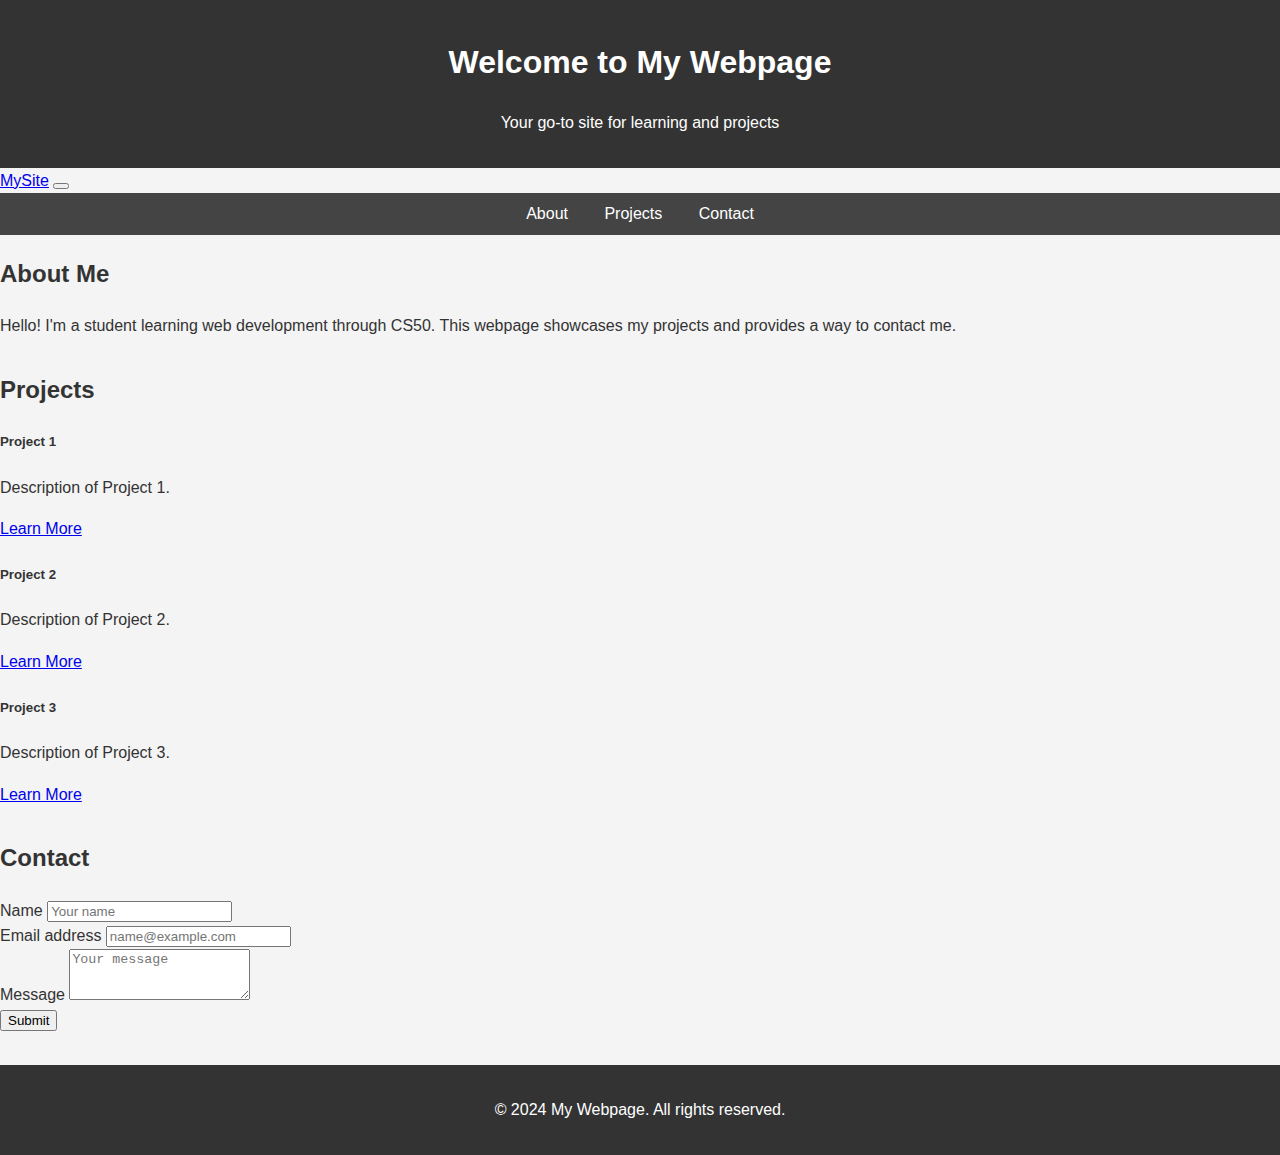
<file: Class Challenges/homepage/index.html>
<!DOCTYPE html>
<html lang="en">
    <head>
        <link href="https://cdn.jsdelivr.net/npm/bootstrap@5.2.3/dist/css/bootstrap.min.css" rel="stylesheet" integrity="sha384-rbsA2VBKQhggwzxH7pPCaAqO46MgnOM80zW1RWuH61DGLwZJEdK2Kadq2F9CUG65" crossorigin="anonymous">
        <script src="https://cdn.jsdelivr.net/npm/bootstrap@5.2.3/dist/js/bootstrap.bundle.min.js" integrity="sha384-kenU1KFdBIe4zVF0s0G1M5b4hcpxyD9F7jL+jjXkk+Q2h455rYXK/7HAuoJl+0I4" crossorigin="anonymous"></script>
        <link href="styles.css" rel="stylesheet">
        <title>My Webpage</title>
    </head>
    <body>
        <!-- Header -->
        <header class="bg-primary text-white text-center py-3">
            <h1>Welcome to My Webpage</h1>
            <p>Your go-to site for learning and projects</p>
        </header>

        <!-- Navigation Bar -->
        <nav class="navbar navbar-expand-lg navbar-dark bg-dark">
            <div class="container-fluid">
                <a class="navbar-brand" href="#">MySite</a>
                <button class="navbar-toggler" type="button" data-bs-toggle="collapse" data-bs-target="#navbarNav" aria-controls="navbarNav" aria-expanded="false" aria-label="Toggle navigation">
                    <span class="navbar-toggler-icon"></span>
                </button>
                <div class="collapse navbar-collapse" id="navbarNav">
                    <ul class="navbar-nav">
                        <li class="nav-item">
                            <a class="nav-link active" aria-current="page" href="#about">About</a>
                        </li>
                        <li class="nav-item">
                            <a class="nav-link" href="#projects">Projects</a>
                        </li>
                        <li class="nav-item">
                            <a class="nav-link" href="#contact">Contact</a>
                        </li>
                    </ul>
                </div>
            </div>
        </nav>

        <!-- Main Content -->
        <div class="container my-5">
            <!-- About Section -->
            <section id="about" class="mb-5">
                <h2>About Me</h2>
                <p>Hello! I'm a student learning web development through CS50. This webpage showcases my projects and provides a way to contact me.</p>
            </section>

            <!-- Projects Section -->
            <section id="projects" class="mb-5">
                <h2>Projects</h2>
                <div class="row">
                    <div class="col-md-4">
                        <div class="card">
                            <div class="card-body">
                                <h5 class="card-title">Project 1</h5>
                                <p class="card-text">Description of Project 1.</p>
                                <a href="#" class="btn btn-primary">Learn More</a>
                            </div>
                        </div>
                    </div>
                    <div class="col-md-4">
                        <div class="card">
                            <div class="card-body">
                                <h5 class="card-title">Project 2</h5>
                                <p class="card-text">Description of Project 2.</p>
                                <a href="#" class="btn btn-primary">Learn More</a>
                            </div>
                        </div>
                    </div>
                    <div class="col-md-4">
                        <div class="card">
                            <div class="card-body">
                                <h5 class="card-title">Project 3</h5>
                                <p class="card-text">Description of Project 3.</p>
                                <a href="#" class="btn btn-primary">Learn More</a>
                            </div>
                        </div>
                    </div>
                </div>
            </section>

            <!-- Contact Section -->
            <section id="contact" class="mb-5">
                <h2>Contact</h2>
                <form>
                    <div class="mb-3">
                        <label for="name" class="form-label">Name</label>
                        <input type="text" class="form-control" id="name" placeholder="Your name">
                    </div>
                    <div class="mb-3">
                        <label for="email" class="form-label">Email address</label>
                        <input type="email" class="form-control" id="email" placeholder="name@example.com">
                    </div>
                    <div class="mb-3">
                        <label for="message" class="form-label">Message</label>
                        <textarea class="form-control" id="message" rows="3" placeholder="Your message"></textarea>
                    </div>
                    <button type="submit" class="btn btn-primary">Submit</button>
                </form>
            </section>
        </div>

        <!-- Footer -->
        <footer class="bg-dark text-white text-center py-3">
            <p>© 2024 My Webpage. All rights reserved.</p>
        </footer>
    </body>
</html>
</file>
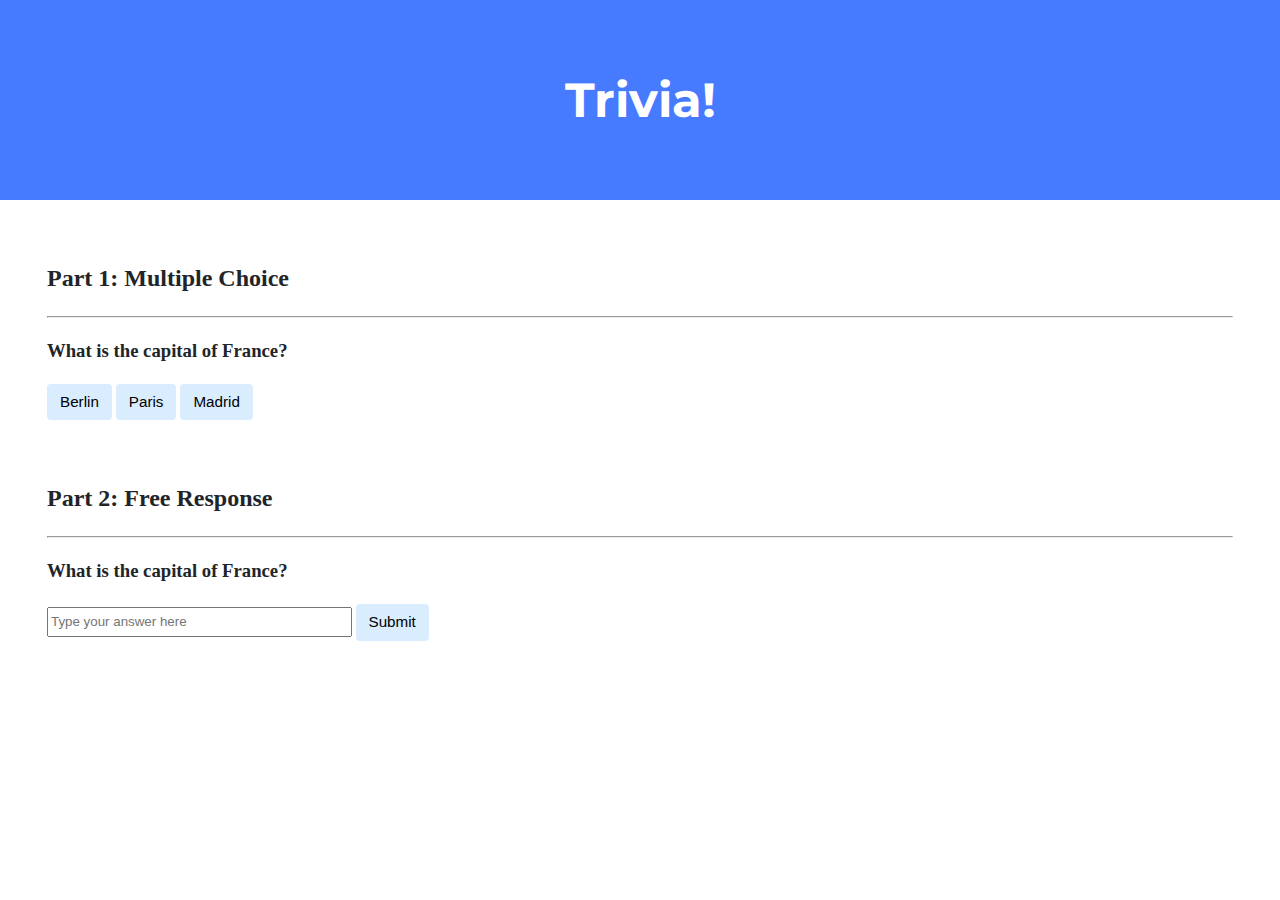
<file: Class Challenges/trivia/index.html>
<!DOCTYPE html>
<html lang="en">
    <head>
        <link href="https://fonts.googleapis.com/css2?family=Montserrat:wght@500&display=swap" rel="stylesheet">
        <link href="styles.css" rel="stylesheet">
        <title>Trivia!</title>
        <script>
            function checkMultipleChoice(answerButton, correct) {
                const resultText = document.getElementById("multiple-choice-result");
                if (correct) {
                    answerButton.style.backgroundColor = "green";
                    resultText.textContent = "Correct!";
                    resultText.style.color = "green";
                } else {
                    answerButton.style.backgroundColor = "red";
                    resultText.textContent = "Incorrect";
                    resultText.style.color = "red";
                }
            }

            function checkFreeResponse() {
                const userAnswer = document.getElementById("free-response").value.trim().toLowerCase();
                const correctAnswer = "paris";
                const resultText = document.getElementById("free-response-result");
                const inputField = document.getElementById("free-response");

                if (userAnswer === correctAnswer) {
                    inputField.style.backgroundColor = "green";
                    resultText.textContent = "Correct!";
                    resultText.style.color = "green";
                } else {
                    inputField.style.backgroundColor = "red";
                    resultText.textContent = "Incorrect";
                    resultText.style.color = "red";
                }
            }
        </script>
    </head>
    <body>
        <div class="header">
            <h1>Trivia!</h1>
        </div>

        <div class="container">
            <div class="section">
                <h2>Part 1: Multiple Choice</h2>
                <hr>
                <h3>What is the capital of France?</h3>
                <button onclick="checkMultipleChoice(this, false)">Berlin</button>
                <button onclick="checkMultipleChoice(this, true)">Paris</button>
                <button onclick="checkMultipleChoice(this, false)">Madrid</button>
                <p id="multiple-choice-result"></p>
            </div>
            <div class="section">
                <h2>Part 2: Free Response</h2>
                <hr>
                <h3>What is the capital of France?</h3>
                <input type="text" id="free-response" placeholder="Type your answer here">
                <button onclick="checkFreeResponse()">Submit</button>
                <p id="free-response-result"></p>
            </div>
        </div>
    </body>
</html>
</file>
<file: Class Challenges/homepage/styles.css>
body {
    font-family: Arial, sans-serif;
    margin: 0;
    padding: 0;
    line-height: 1.6;
    background-color: #f4f4f4;
    color: #333;
}

header {
    background: #333;
    color: #fff;
    padding: 1rem 0;
    text-align: center;
}

nav ul {
    background: #444;
    padding: 0;
    list-style: none;
    text-align: center;
    margin: 0;
}

nav ul li {
    display: inline;
    margin: 0;
}

nav ul li a {
    color: white;
    text-decoration: none;
    padding: 0.5rem 1rem;
    display: inline-block;
}

nav ul li a:hover {
    background: #555;
}

main {
    padding: 2rem;
}

section {
    margin-bottom: 2rem;
}

footer {
    text-align: center;
    padding: 1rem 0;
    background: #333;
    color: #fff;
    margin-top: 2rem;
}
</file>
<file: Class Challenges/trivia/styles.css>
body {
    background-color: #fff;
    color: #212529;
    font-size: 1rem;
    font-weight: 400;
    line-height: 1.5;
    margin: 0;
    text-align: left;
}

.container {
    margin-left: auto;
    margin-right: auto;
    padding-left: 15px;
    padding-right: 15px;
}

.header {
    background-color: #477bff;
    color: #fff;
    margin-bottom: 2rem;
    padding: 2rem 1rem;
    text-align: center;
}

.section {
    padding: 0.5rem 2rem 1rem 2rem;
}

.section:hover {
    background-color: #f5f5f5;
    transition: color 2s ease-in-out, background-color 0.15s ease-in-out;
}

h1 {
    font-family: 'Montserrat', sans-serif;
    font-size: 48px;
}

button, input[type="submit"] {
    background-color: #d9edff;
    border: 1px solid transparent;
    border-radius: 0.25rem;
    font-size: 0.95rem;
    font-weight: 400;
    line-height: 1.5;
    padding: 0.375rem 0.75rem;
    text-align: center;
    transition: color 0.15s ease-in-out, background-color 0.15s ease-in-out, border-color 0.15s ease-in-out, box-shadow 0.15s ease-in-out;
    vertical-align: middle;
}


input[type="text"] {
    line-height: 1.8;
    width: 25%;
}

input[type="text"]:hover {
    background-color: #f5f5f5;
    transition: color 2s ease-in-out, background-color 0.15s ease-in-out;
}
</file>
